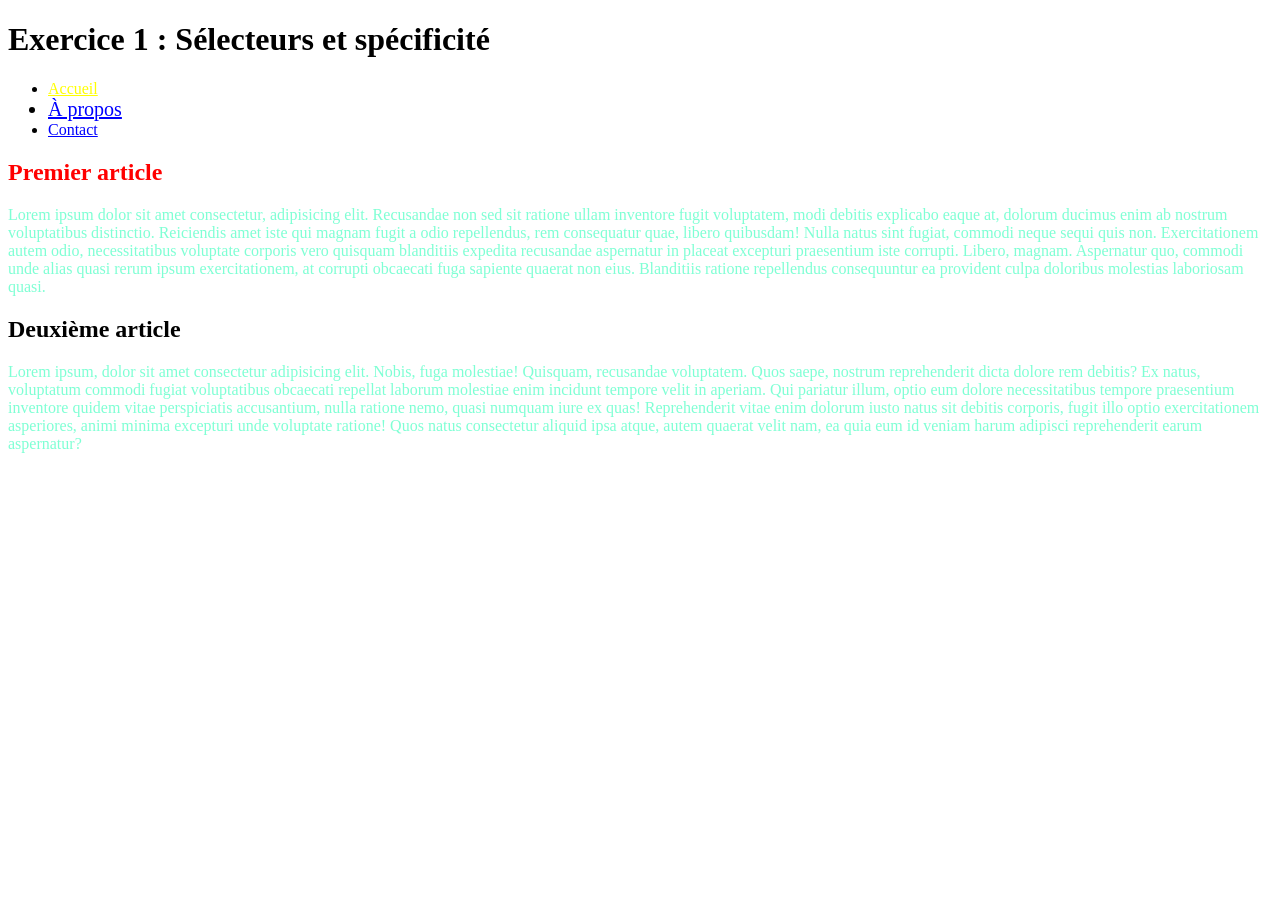
<file: tp4/Exercice1/index.html>
<!DOCTYPE html>
<html lang="en">
<head>
    <meta charset="UTF-8">
    <meta name="viewport" content="width=device-width, initial-scale=1.0">
    <title>tp4</title>
    <link rel="stylesheet" href="style.css">
</head>
<body>
    <h1>Exercice 1 : Sélecteurs et spécificité </h1>
    <nav class="main-nav">
        <ul>
            <li><a href="/" class="active">Accueil</a></li>
            <li><a href="/about">À propos</a></li>
            <li><a href="/contact">Contact</a></li>
        </ul>
    </nav>
    <main>
        <article class="post featured">
            <h2>Premier article</h2>
            <p>Lorem ipsum dolor sit amet consectetur, adipisicing elit. Recusandae non sed sit ratione ullam inventore fugit voluptatem, modi debitis explicabo eaque at, dolorum ducimus enim ab nostrum voluptatibus distinctio. Reiciendis amet iste qui magnam fugit a odio repellendus, rem consequatur quae, libero quibusdam! Nulla natus sint fugiat, commodi neque sequi quis non. Exercitationem autem odio, necessitatibus voluptate corporis vero quisquam blanditiis expedita recusandae aspernatur in placeat excepturi praesentium iste corrupti. Libero, magnam. Aspernatur quo, commodi unde alias quasi rerum ipsum exercitationem, at corrupti obcaecati fuga sapiente quaerat non eius. Blanditiis ratione repellendus consequuntur ea provident culpa doloribus molestias laboriosam quasi.</p>
        </article>
        <article class="post">
            <h2>Deuxième article</h2>
            <p>Lorem ipsum, dolor sit amet consectetur adipisicing elit. Nobis, fuga molestiae! Quisquam, recusandae voluptatem. Quos saepe, nostrum reprehenderit dicta dolore rem debitis? Ex natus, voluptatum commodi fugiat voluptatibus obcaecati repellat laborum molestiae enim incidunt tempore velit in aperiam. Qui pariatur illum, optio eum dolore necessitatibus tempore praesentium inventore quidem vitae perspiciatis accusantium, nulla ratione nemo, quasi numquam iure ex quas! Reprehenderit vitae enim dolorum iusto natus sit debitis corporis, fugit illo optio exercitationem asperiores, animi minima excepturi unde voluptate ratione! Quos natus consectetur aliquid ipsa atque, autem quaerat velit nam, ea quia eum id veniam harum adipisci reprehenderit earum aspernatur?</p>
        </article>
    </main>



</body>
</html>
</file>
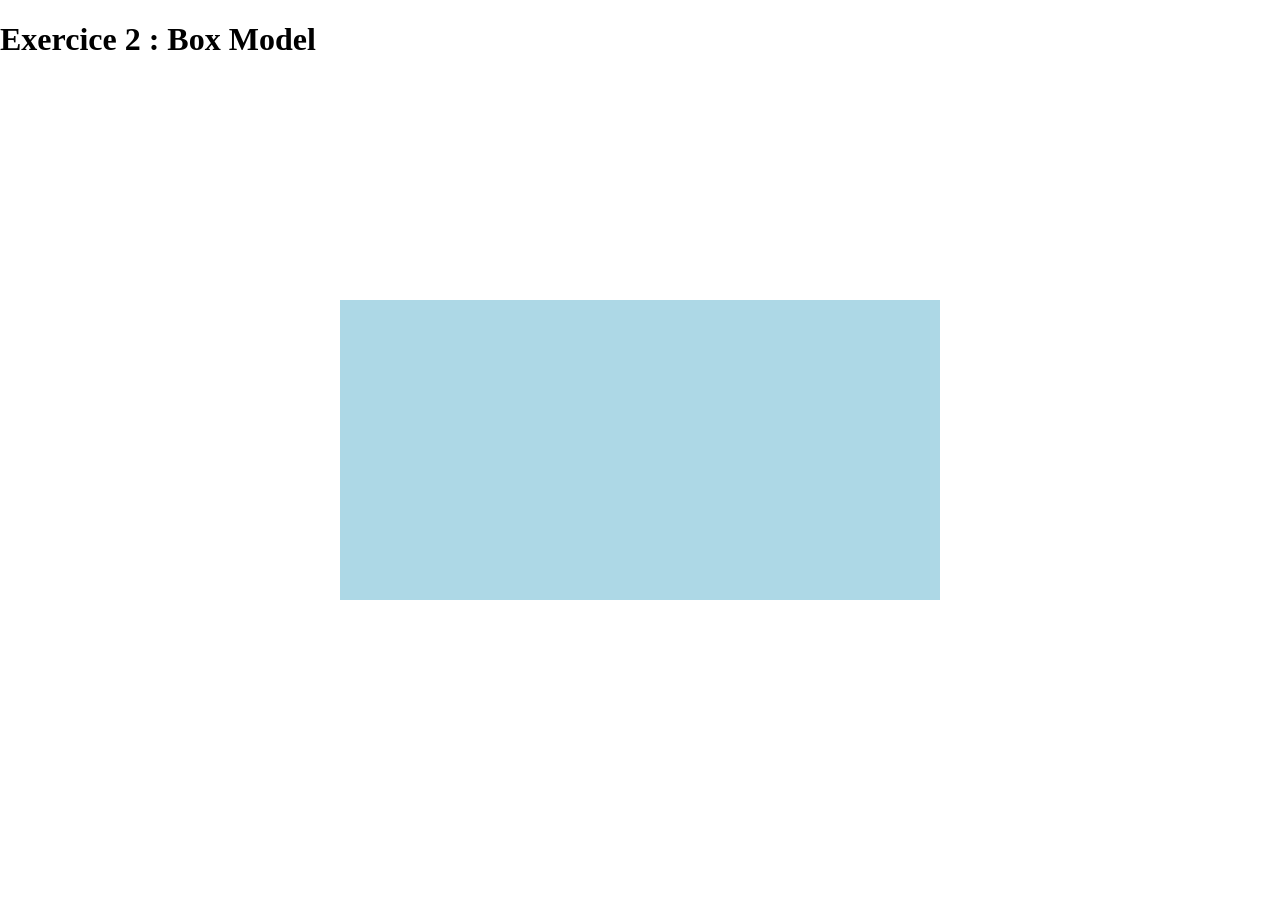
<file: tp4/Exercice2/index.html>
<!DOCTYPE html>
<html lang="en">
<head>
    <meta charset="UTF-8">
    <meta name="viewport" content="width=device-width, initial-scale=1.0">
    <title>tp4</title>
    <link rel="stylesheet" href="style.css">
</head>
<body>
    <h1>Exercice 2 : Box Model</h1>
    <div class="box"></div>



</body>
</html>
</file>
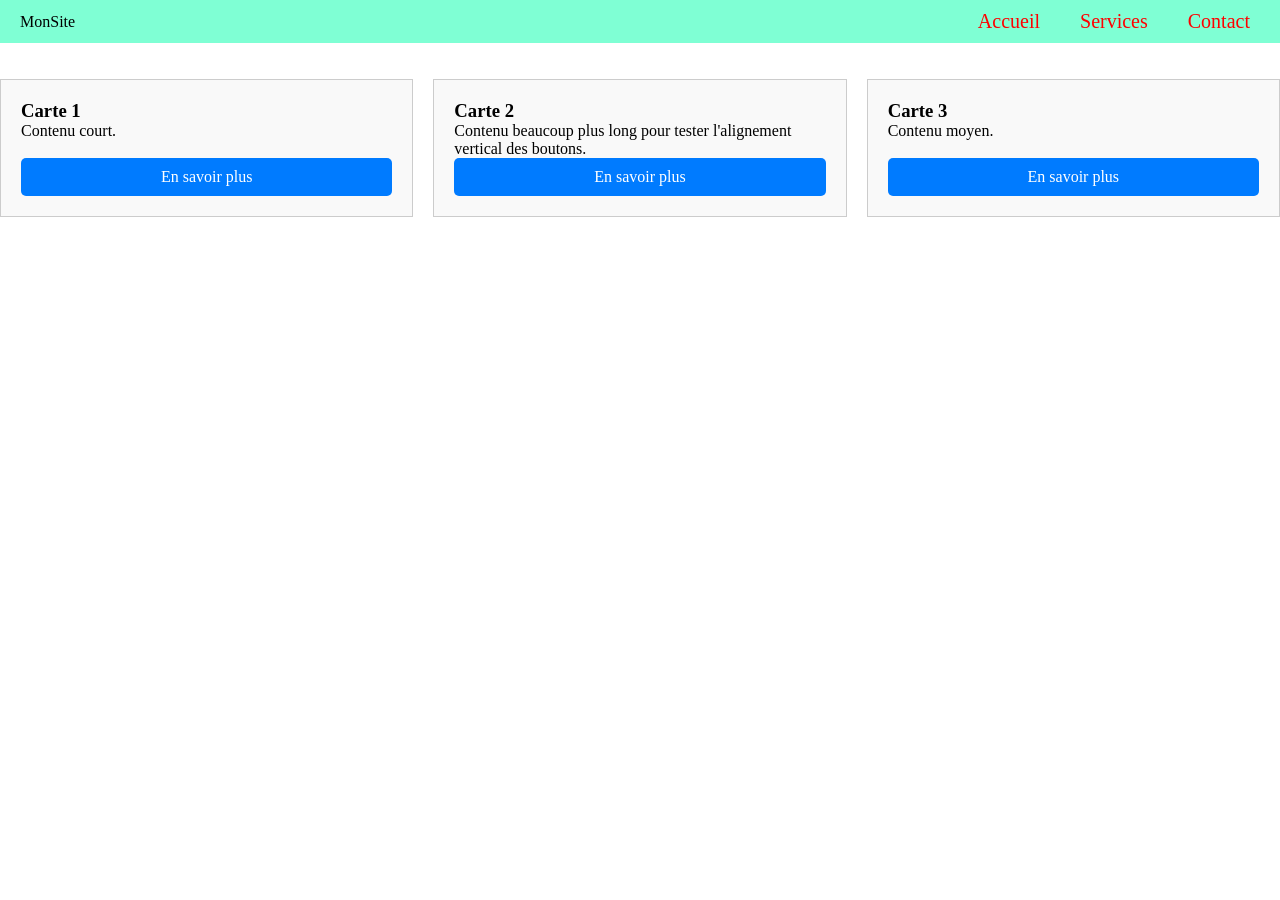
<file: tp4/Exercice3/index.html>
<!DOCTYPE html>
<html lang="en">
<head>
    <meta charset="UTF-8">
    <meta name="viewport" content="width=device-width, initial-scale=1.0">
    <title>Exercie3</title>
    <link rel="stylesheet" href="style.css">
</head>
<body>
    <nav class="navbar">
        <div class="logo">MonSite</div>
        <ul class="nav-links">
            <li><a href="#">Accueil</a></li>
            <li><a href="#">Services</a></li>
            <li><a href="#">Contact</a></li>
        </ul>
    </nav>

    <br><br>
    <div class="cards">
    <div class="card">
        <h3>Carte 1</h3>
        <p>Contenu court.</p>
        <a href="#" class="card-link">En savoir plus</a>
   </div>
   <div class="card">
        <h3>Carte 2</h3>
        <p>Contenu beaucoup plus long pour tester l'alignement vertical des boutons.</p>
        <a href="#" class="card-link">En savoir plus</a>
  </div>
  <div class="card">
        <h3>Carte 3</h3>
        <p>Contenu moyen.</p>
        <a href="#" class="card-link">En savoir plus</a>
  </div>
</div>
</body>
</html>
</file>
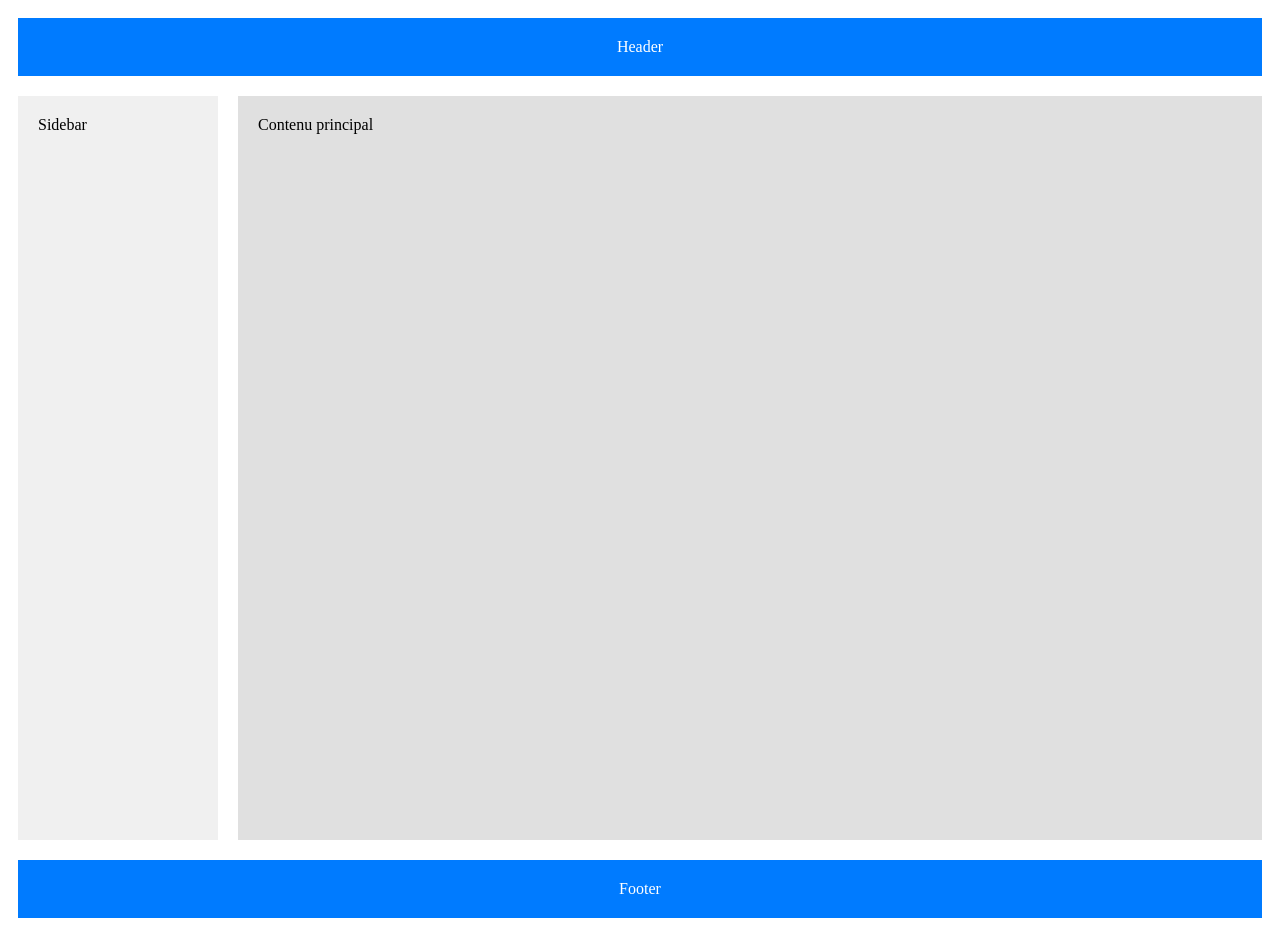
<file: tp4/Exercice4/index.html>
<!doctype html>
<html lang="en">
  <head>
    <meta charset="UTF-8" />
    <meta name="viewport" content="width=device-width, initial-scale=1.0" />
    <title>exercice4</title>
    <link rel="stylesheet" href="style.css" />
  </head>
  <body>
    <div class="page-layout">
      <header class="header">Header</header>
      <nav class="sidebar">Sidebar</nav>
      <main class="main">Contenu principal</main>
      <footer class="footer">Footer</footer>
    </div>
  </body>
</html>
</file>
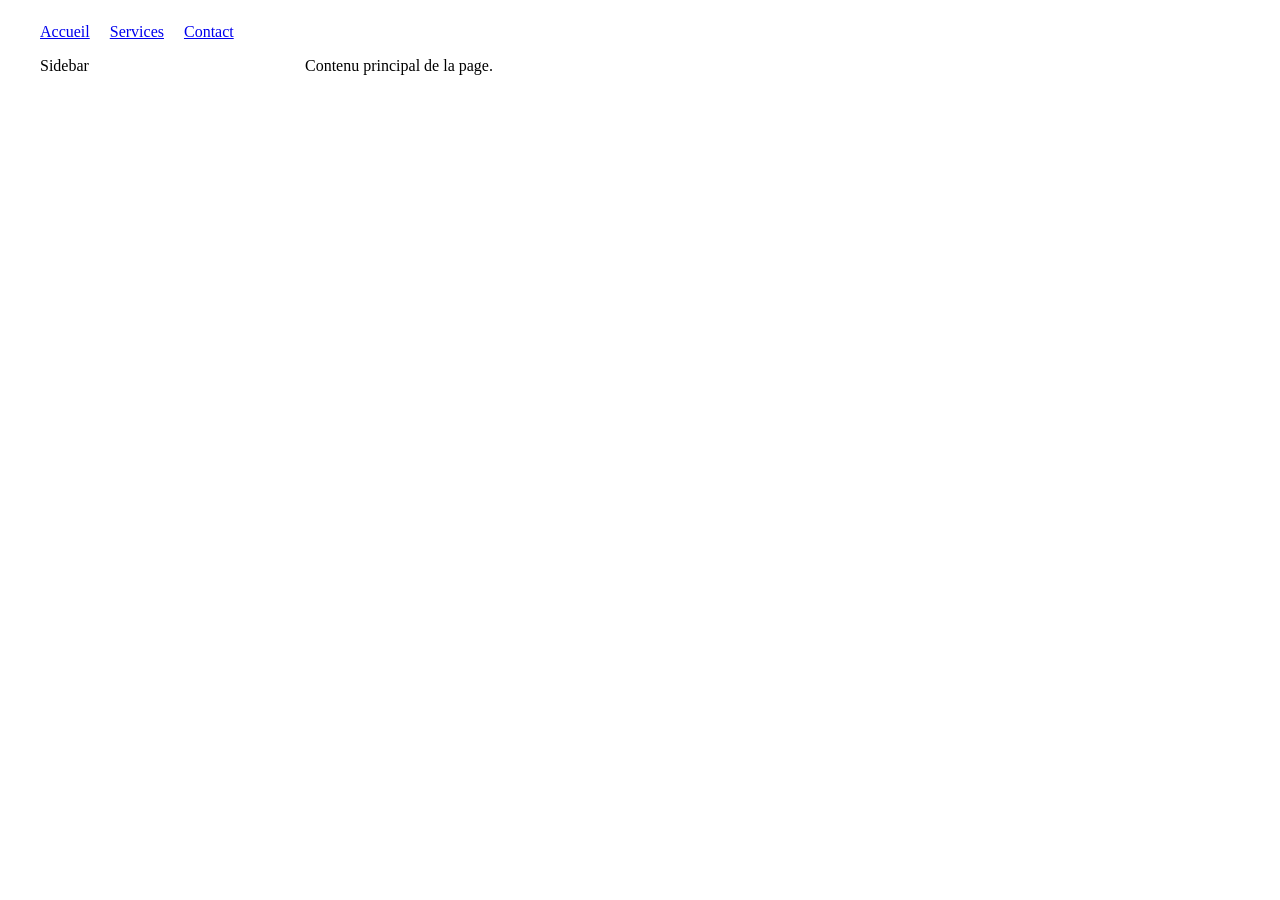
<file: tp4/Exercice5/index.html>
<!doctype html>
<html lang="en">
  <head>
    <meta charset="UTF-8" />
    <meta name="viewport" content="width=device-width, initial-scale=1.0" />
    <title>Exercice5</title>
    <link rel="stylesheet" href="style.css" />
  </head>
  <body>
    <div class="container">
      <nav class="nav-menu">
        <a href="#">Accueil</a>
        <a href="#">Services</a>
        <a href="#">Contact</a>
      </nav>
      <div class="sidebar">
        <p>Sidebar</p>
      </div>
      <div class="content">
        <p>Contenu principal de la page.</p>
      </div>
    </div>
  </body>
</html>
</file>
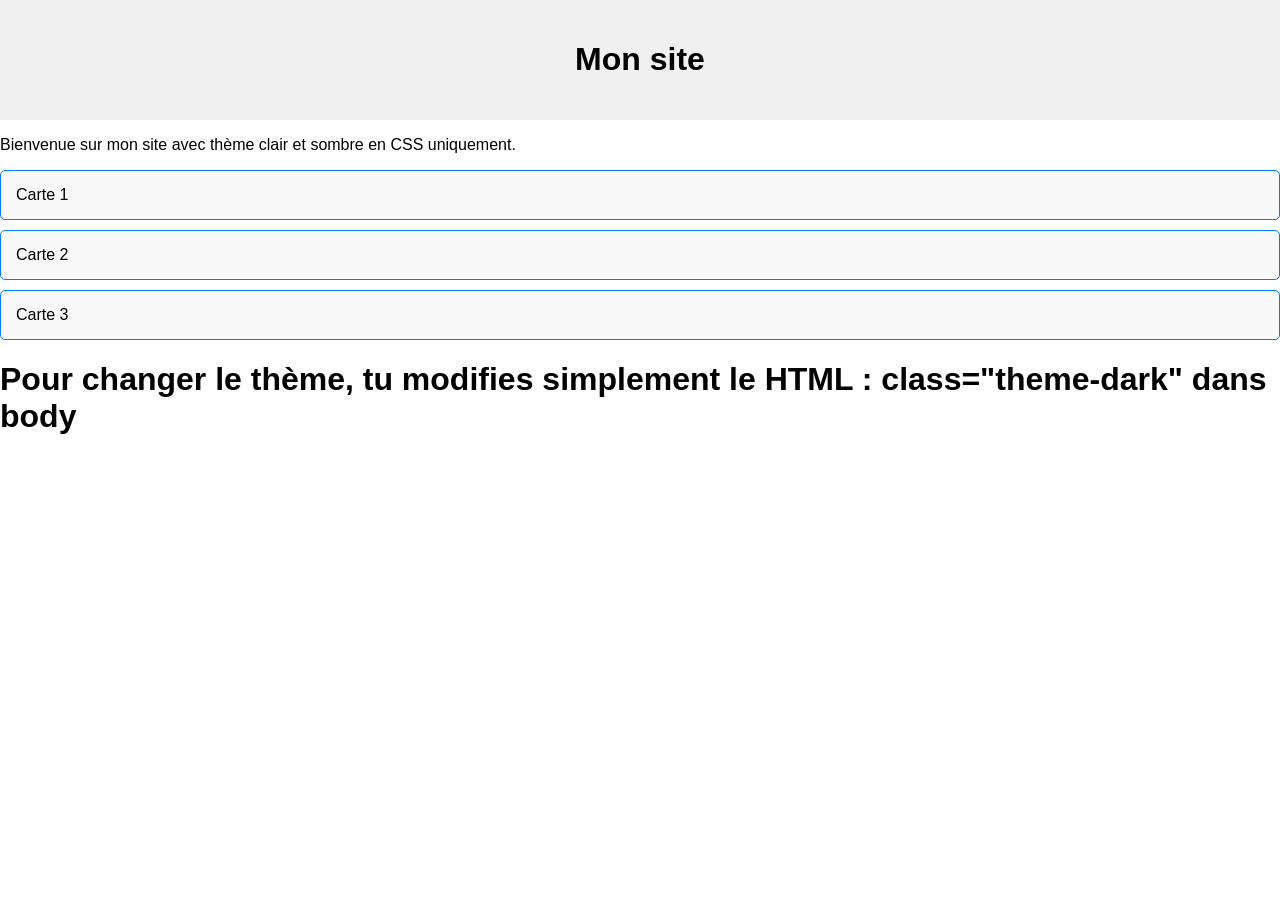
<file: tp4/Exercice6/index.html>
<!DOCTYPE html>
<html lang="en">
<head>
  <meta charset="UTF-8">
  <meta name="viewport" content="width=device-width, initial-scale=1.0">
  <title>Thème clair/sombre CSS</title>
  <link rel="stylesheet" href="style.css">
</head>
<body class="theme-light"> 
  <header>
    <h1>Mon site</h1>
  </header>
  <main>
    <p>Bienvenue sur mon site avec thème clair et sombre en CSS uniquement.</p>
    <div class="card">Carte 1</div>
    <div class="card">Carte 2</div>
    <div class="card">Carte 3</div>
  </main>

  <h1>Pour changer le thème, tu modifies simplement le HTML : class="theme-dark" dans body</h1>
</body>
</html>
</file>
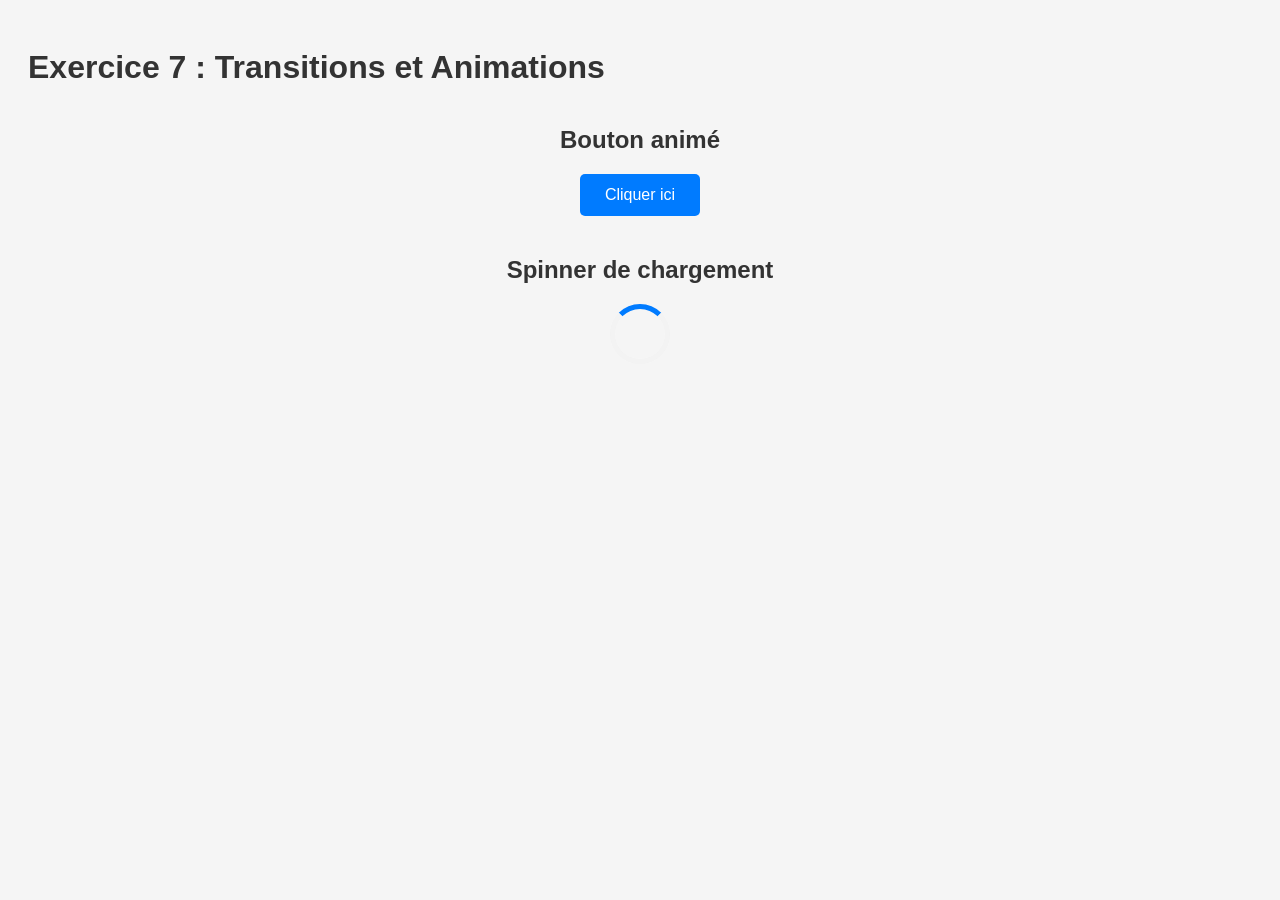
<file: tp4/Exercice7/index.html>
<!doctype html>
<html lang="en">
  <head>
    <meta charset="UTF-8" />
    <meta name="viewport" content="width=device-width, initial-scale=1.0" />
    <title>Exercice 7 - Transitions et Animations</title>
    <link rel="stylesheet" href="style.css" />
  </head>
  <body>
    <header>
      <h1>Exercice 7 : Transitions et Animations</h1>
    </header>

    <section>
      <h2>Bouton animé</h2>
      <button class="btn">Cliquer ici</button>
    </section>

    <section>
      <h2>Spinner de chargement</h2>
      <div class="spinner"></div>
    </section>
  </body>
</html>
</file>
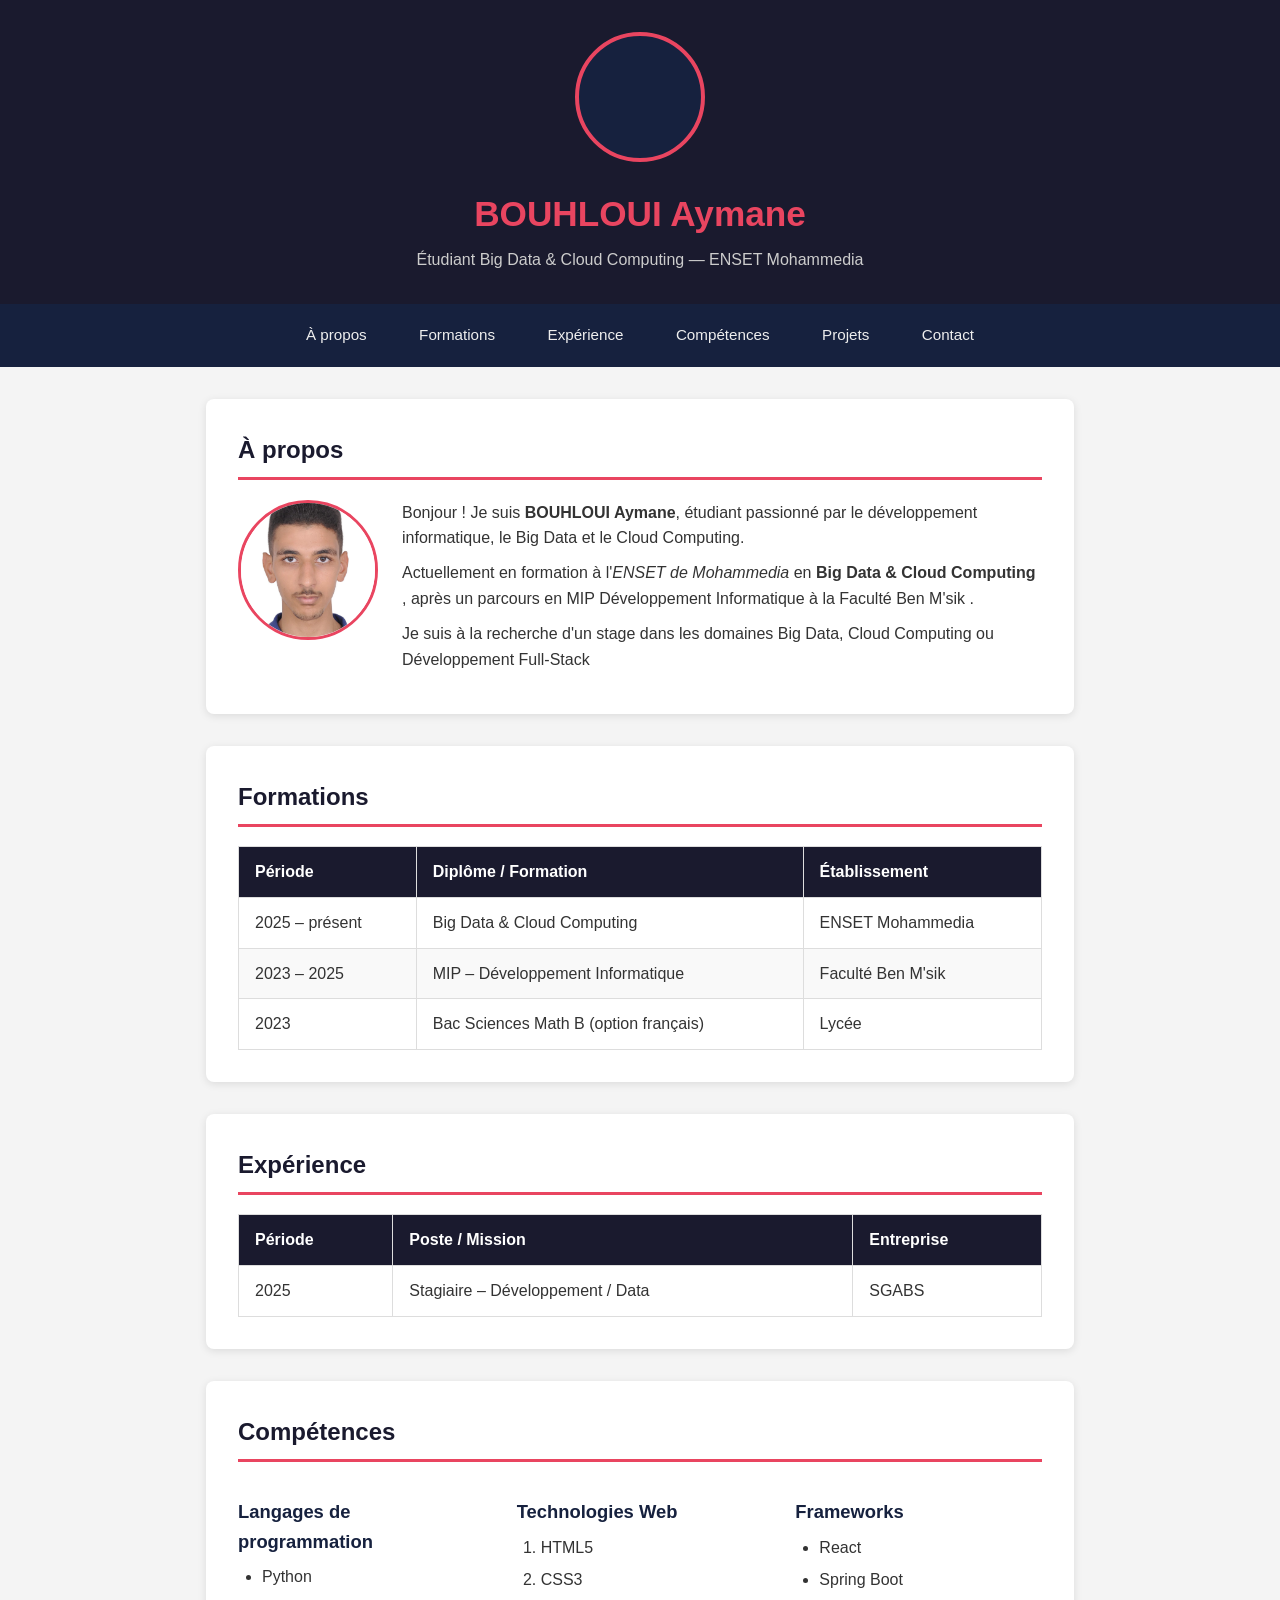
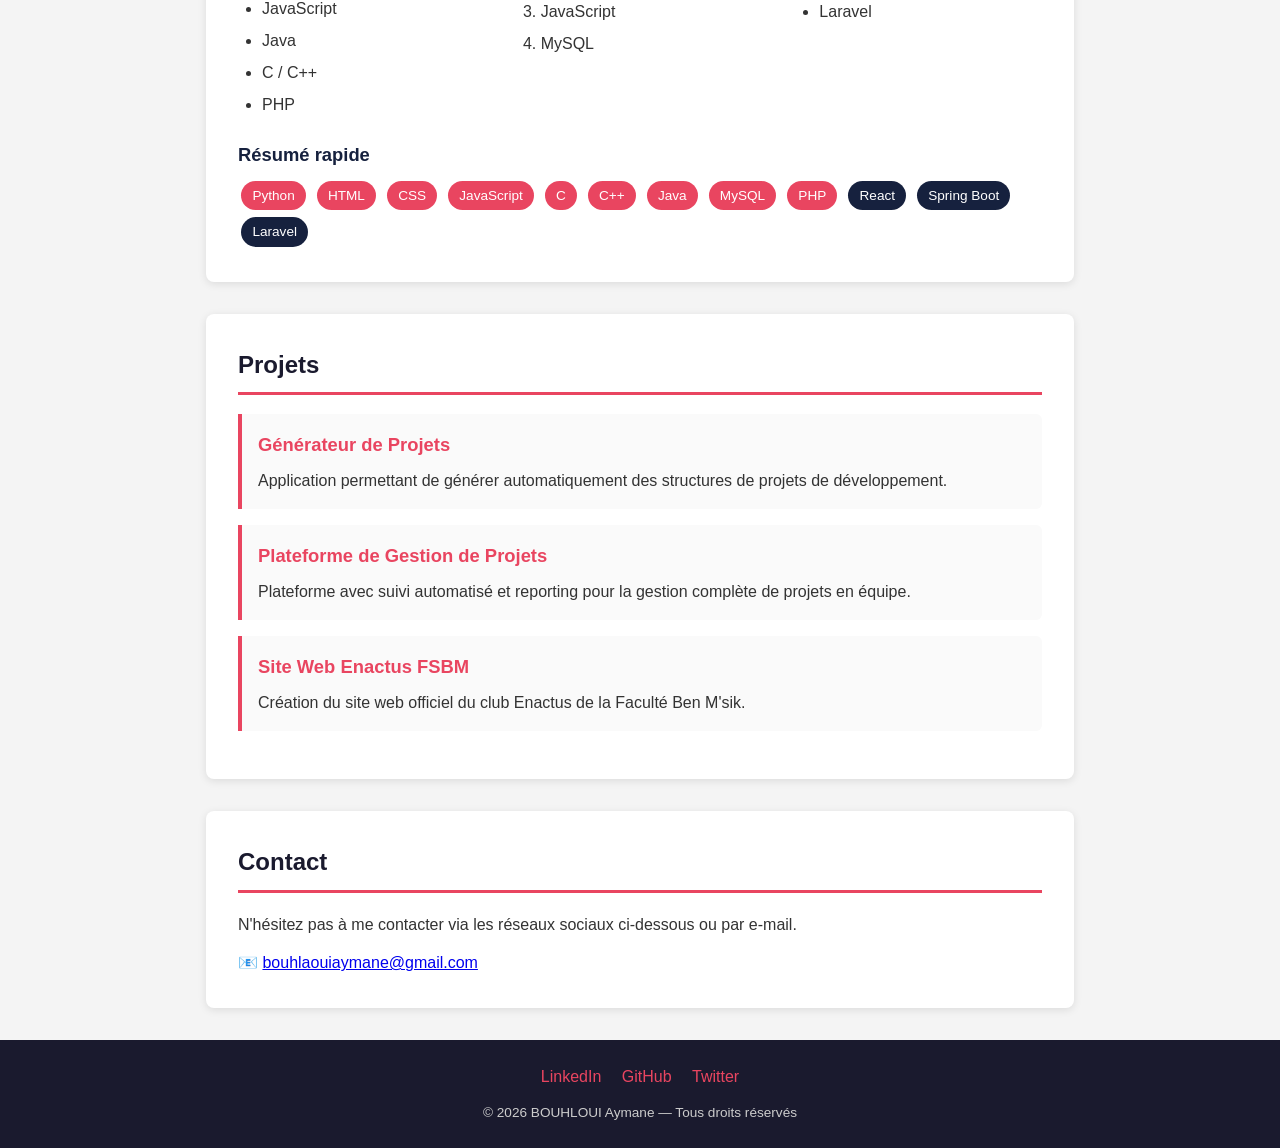
<file: index1.html>
<!DOCTYPE html>
<html lang="fr">
<head>
    <meta charset="UTF-8">
    <meta name="viewport" content="width=device-width, initial-scale=1.0">
    <title>CV - BOUHLOUI Aymane</title>
    <link rel="stylesheet" href="./style.css">
</head>
<body>

    
    <header>
        <div class="photo-profil" aria-hidden="true"></div>
        <h1>BOUHLOUI Aymane</h1>
        <p>Étudiant Big Data &amp; Cloud Computing — ENSET Mohammedia</p>
    </header>

    
    <nav>
        <a href="#a-propos">À propos</a>
        <a href="#formations">Formations</a>
        <a href="#experience">Expérience</a>
        <a href="#competences">Compétences</a>
        <a href="#projets">Projets</a>
        <a href="#contact">Contact</a>
    </nav>

    
    <main>

        
        <section id="a-propos">
            <h2>À propos</h2>
            <div class="a-propos-contenu">
                
                <img
                    src="./photo.jpg"
                    alt="Photo de profil de BOUHLOUI Aymane"
                    style="width:140px; height:140px; border-radius:50%; border:3px solid #e94560; object-fit:cover; background:#eee;"
                >
                <div class="texte">
                    <p>
                        Bonjour ! Je suis <strong>BOUHLOUI Aymane</strong>, étudiant passionné
                        par le développement informatique, le Big Data et le Cloud Computing.
                    </p>
                    <p>
                        Actuellement en formation à l'<em>ENSET de Mohammedia</em> en
                        <strong>Big Data &amp; Cloud Computing</strong> , après un parcours
                        en MIP Développement Informatique à la Faculté Ben M'sik .
                    </p>
                    <p>
                        Je suis à la recherche d'un stage dans les domaines Big Data, Cloud Computing ou Développement Full-Stack
                    </p>
                </div>
            </div>
        </section>

       
        <section id="formations">
            <h2>Formations</h2>
            <table>
                <thead>
                    <tr>
                        <th>Période</th>
                        <th>Diplôme / Formation</th>
                        <th>Établissement</th>
                    </tr>
                </thead>
                <tbody>
                    <tr>
                        <td>2025 – présent</td>
                        <td>Big Data &amp; Cloud Computing</td>
                        <td>ENSET Mohammedia</td>
                    </tr>
                    <tr>
                        <td>2023 – 2025</td>
                        <td>MIP – Développement Informatique</td>
                        <td>Faculté Ben M'sik</td>
                    </tr>
                    <tr>
                        <td>2023</td>
                        <td>Bac Sciences Math B (option français)</td>
                        <td>Lycée</td>
                    </tr>
                </tbody>
            </table>
        </section>

        
        <section id="experience">
            <h2>Expérience</h2>
            <table>
                <thead>
                    <tr>
                        <th>Période</th>
                        <th>Poste / Mission</th>
                        <th>Entreprise</th>
                    </tr>
                </thead>
                <tbody>
                    <tr>
                        <td>2025</td>
                        <td>Stagiaire – Développement / Data</td>
                        <td>SGABS</td>
                    </tr>
                </tbody>
            </table>
        </section>

        
        <section id="competences">
            <h2>Compétences</h2>

            <div class="competences-grid">
                <div>
                    <h3>Langages de programmation</h3>
                    
                    <ul>
                        <li>Python</li>
                        <li>JavaScript</li>
                        <li>Java</li>
                        <li>C / C++</li>
                        <li>PHP</li>
                    </ul>
                </div>

                <div>
                    <h3>Technologies Web</h3>
                    
                    <ol>
                        <li>HTML5</li>
                        <li>CSS3</li>
                        <li>JavaScript</li>
                        <li>MySQL</li>
                    </ol>
                </div>

                <div>
                    <h3>Frameworks</h3>
                    <ul>
                        <li>React</li>
                        <li>Spring Boot</li>
                        <li>Laravel</li>
                    </ul>
                </div>
            </div>

            
            <h3>Résumé rapide</h3>
            <div style="margin-top:0.5rem;">
                <span class="badge">Python</span>
                <span class="badge">HTML</span>
                <span class="badge">CSS</span>
                <span class="badge">JavaScript</span>
                <span class="badge">C</span>
                <span class="badge">C++</span>
                <span class="badge">Java</span>
                <span class="badge">MySQL</span>
                <span class="badge">PHP</span>
                <span class="badge framework">React</span>
                <span class="badge framework">Spring Boot</span>
                <span class="badge framework">Laravel</span>
            </div>
        </section>

        
        <section id="projets">
            <h2>Projets</h2>

            <div class="projet-carte">
                <h3>Générateur de Projets</h3>
                <p>Application permettant de générer automatiquement des structures de projets de développement.</p>
            </div>

            <div class="projet-carte">
                <h3>Plateforme de Gestion de Projets</h3>
                <p>Plateforme avec suivi automatisé et reporting pour la gestion complète de projets en équipe.</p>
            </div>
 
            <div class="projet-carte">
                <h3>Site Web Enactus FSBM</h3>
                <p>Création du site web officiel du club Enactus de la Faculté Ben M'sik.</p>
            </div>
        </section>

        
        <section id="contact">
            <h2>Contact</h2>
            <p>N'hésitez pas à me contacter via les réseaux sociaux ci-dessous ou par e-mail.</p>
            <p style="margin-top:0.8rem;">
                📧 <a href="mailto:bouhlaouiaymane@gmail.com">bouhlaouiaymane@gmail.com</a>
            </p>
        </section>

    </main>

   
    <footer>
        <a href="https://www.linkedin.com/in/aymane-bouhlaoui-61b571345/" target="_blank" rel="noopener">LinkedIn</a>
        <a href="https://github.com/BOUHLAOUI" target="_blank" rel="noopener">GitHub</a>
        <a href="https://twitter.com/" target="_blank" rel="noopener">Twitter</a>
        <p>&copy; 2026 BOUHLOUI Aymane — Tous droits réservés</p>
    </footer>

</body>
</html>
</file>
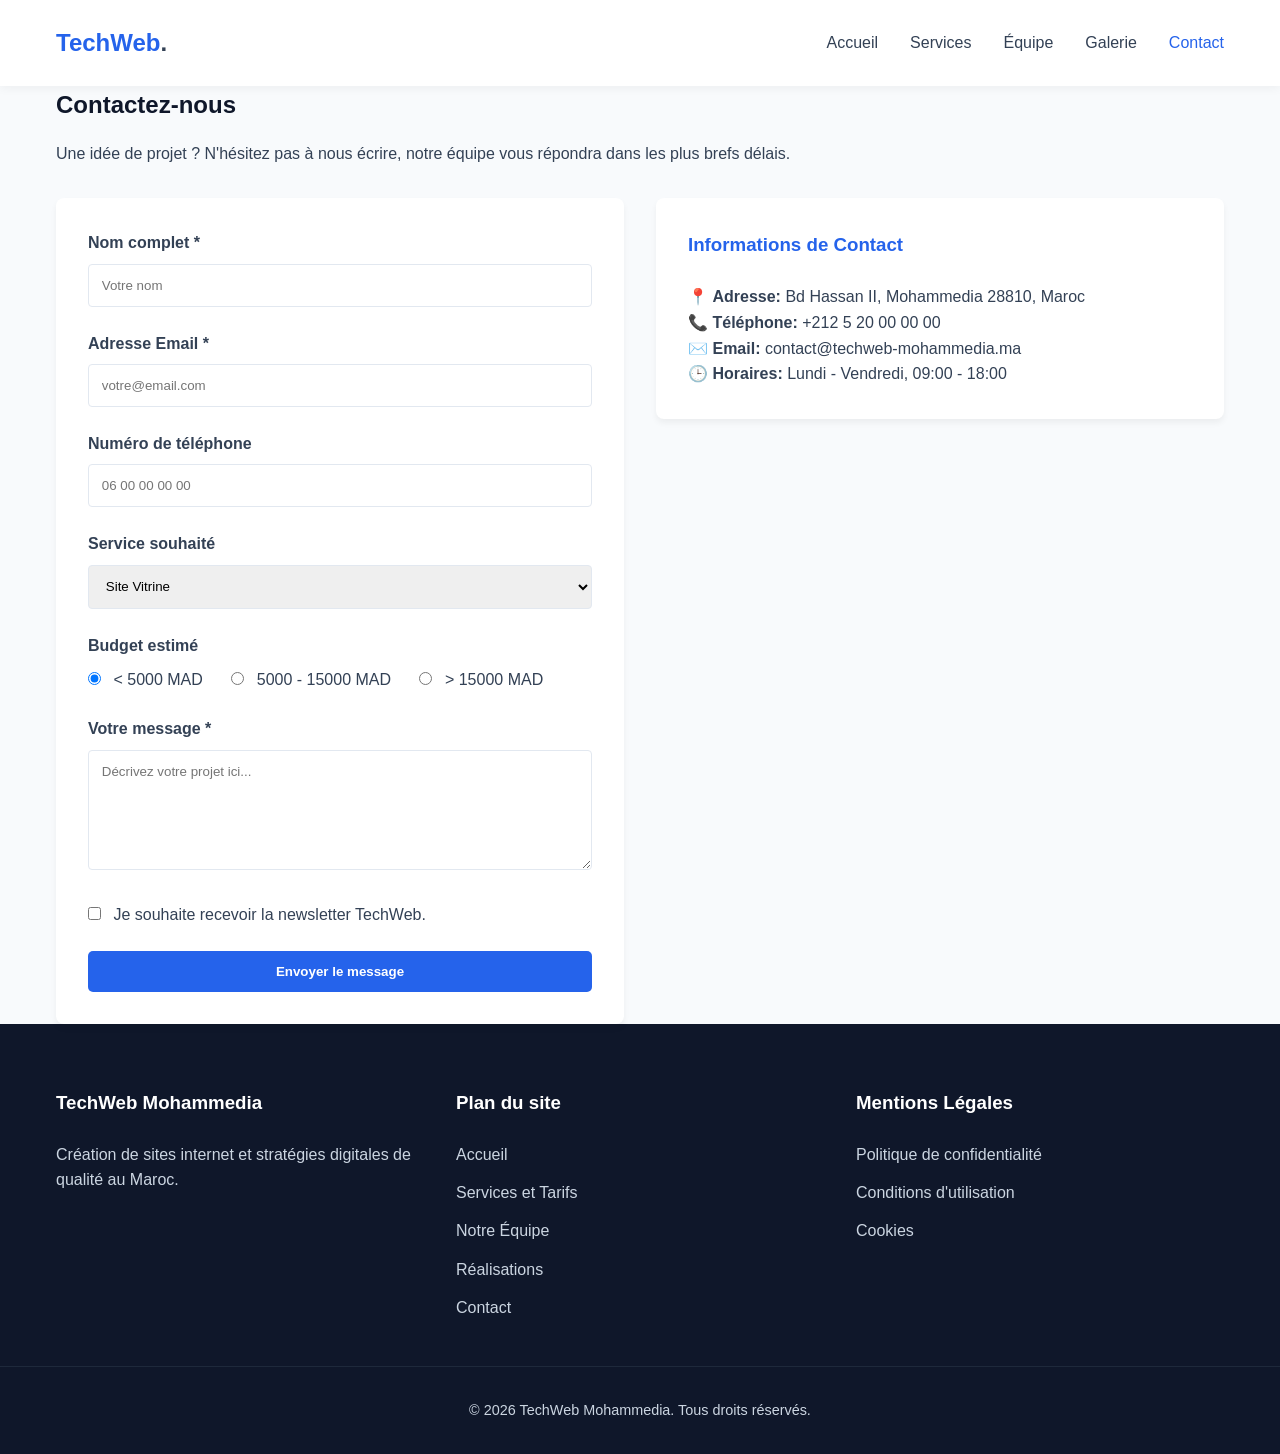
<file: pages/contact.html>
<!DOCTYPE html>
<html lang="fr">
<head>
    <meta charset="UTF-8">
    <meta name="viewport" content="width=device-width, initial-scale=1.0">
    <meta name="description" content="Contactez TechWeb Mohammedia pour votre prochain projet web.">
    
    <meta property="og:title" content="TechWeb | Contactez-nous">
    <meta property="og:description" content="Demandez un devis ou prenez contact avec notre équipe à Mohammedia.">
    <meta property="og:image" content="https://picsum.photos/1200/630?random=92">
    <meta property="og:url" content="https://techweb-mohammedia.ma/pages/contact.html">
    <meta property="og:type" content="website">

    <title>TechWeb | Contact - Agence Web Mohammedia</title>
    <link rel="stylesheet" href="../css/style.css">
</head>
<body>
    <header>
        <div class="nav-container">
            <div class="logo">TechWeb<span style="color:var(--text-main)">.</span></div>
            <nav>
                <ul>
                    <li><a href="../index.html">Accueil</a></li>
                    <li><a href="services.html">Services</a></li>
                    <li><a href="about.html">Équipe</a></li>
                    <li><a href="gallery.html">Galerie</a></li>
                    <li><a href="contact.html" class="active">Contact</a></li>
                </ul>
            </nav>
        </div>
    </header>

    <main>
        <!-- Page Title -->
        <section class="container" style="padding-bottom: 2rem;">
            <h1>Contactez-nous</h1>
            <p>Une idée de projet ? N'hésitez pas à nous écrire, notre équipe vous répondra dans les plus brefs délais.</p>
        </section>

        <!-- Contact Content Grid -->
        <section class="container" style="padding-top: 0;">
            <div class="grid-3" style="grid-template-columns: 1fr 1fr;">
                
                <!-- Contact Form -->
                <div class="card" style="text-align: left;">
                    <form action="#" method="POST">
                        <div class="form-group">
                            <label for="name">Nom complet *</label>
                            <input type="text" id="name" name="name" class="form-control" required placeholder="Votre nom">
                        </div>
                        
                        <div class="form-group">
                            <label for="email">Adresse Email *</label>
                            <input type="email" id="email" name="email" class="form-control" required placeholder="votre@email.com">
                        </div>

                        <div class="form-group">
                            <label for="phone">Numéro de téléphone</label>
                            <input type="tel" id="phone" name="phone" class="form-control" placeholder="06 00 00 00 00">
                        </div>

                        <div class="form-group">
                            <label for="service">Service souhaité</label>
                            <select id="service" name="service" class="form-control">
                                <option value="vitrine">Site Vitrine</option>
                                <option value="ecommerce">Site E-commerce</option>
                                <option value="seo">Référencement SEO</option>
                                <option value="other">Autre / Conseil</option>
                            </select>
                        </div>

                        <div class="form-group">
                            <label>Budget estimé</label>
                            <div class="radio-group">
                                <label><input type="radio" name="budget" value="low" checked> &lt; 5000 MAD</label>
                                <label><input type="radio" name="budget" value="medium"> 5000 - 15000 MAD</label>
                                <label><input type="radio" name="budget" value="high"> &gt; 15000 MAD</label>
                            </div>
                        </div>

                        <div class="form-group">
                            <label for="message">Votre message *</label>
                            <textarea id="message" name="message" class="form-control" required placeholder="Décrivez votre projet ici..."></textarea>
                        </div>

                        <div class="form-group checkbox-group">
                            <label><input type="checkbox" name="newsletter" value="yes"> Je souhaite recevoir la newsletter TechWeb.</label>
                        </div>

                        <button type="submit" class="btn" style="width: 100%;">Envoyer le message</button>
                    </form>
                </div>

                <!-- Info & Map -->
                <div>
                    <!-- Contact Info -->
                    <div class="card" style="text-align: left; margin-bottom: 2rem;">
                        <h3 style="margin-bottom: 1.5rem;">Informations de Contact</h3>
                        <p>📍 <strong>Adresse:</strong> Bd Hassan II, Mohammedia 28810, Maroc</p>
                        <p>📞 <strong>Téléphone:</strong> +212 5 20 00 00 00</p>
                        <p>✉️ <strong>Email:</strong> contact@techweb-mohammedia.ma</p>
                        <p>🕒 <strong>Horaires:</strong> Lundi - Vendredi, 09:00 - 18:00</p>
                    </div>

                    <!-- Responsive Google Map iframe -->
                    <div class="map-responsive">
                        <iframe 
                            src="https://www.google.com/maps/embed?pb=!1m18!1m12!1m3!1d106201.21731631484!2d-7.447069151042797!3d33.70710636306566!2m3!1f0!2f0!3f0!3m2!1i1024!2i768!4f13.1!3m3!1m2!1s0xda7b6bfa1a4e157%3A0xc0fb130a08e0108!2sMohammedia%2C%20Morocco!5e0!3m2!1sen!2sfr!4v1700000000000!5m2!1sen!2sfr" 
                            allowfullscreen="" 
                            loading="lazy" 
                            referrerpolicy="no-referrer-when-downgrade">
                        </iframe>
                    </div>
                </div>

            </div>
        </section>
    </main>

    <!-- Global Footer -->
    <footer>
        <div class="container footer-grid">
            <div class="footer-col">
                <h3>TechWeb Mohammedia</h3>
                <p>Création de sites internet et stratégies digitales de qualité au Maroc.</p>
            </div>
            <div class="footer-col">
                <h3>Plan du site</h3>
                <ul>
                    <li><a href="../index.html">Accueil</a></li>
                    <li><a href="services.html">Services et Tarifs</a></li>
                    <li><a href="about.html">Notre Équipe</a></li>
                    <li><a href="gallery.html">Réalisations</a></li>
                    <li><a href="contact.html">Contact</a></li>
                </ul>
            </div>
            <div class="footer-col">
                <h3>Mentions Légales</h3>
                <ul>
                    <li><a href="#">Politique de confidentialité</a></li>
                    <li><a href="#">Conditions d'utilisation</a></li>
                    <li><a href="#">Cookies</a></li>
                </ul>
            </div>
        </div>
        <div class="footer-bottom">
            <p>&copy; 2026 TechWeb Mohammedia. Tous droits réservés.</p>
        </div>
    </footer>
</body>
</html>
</file>
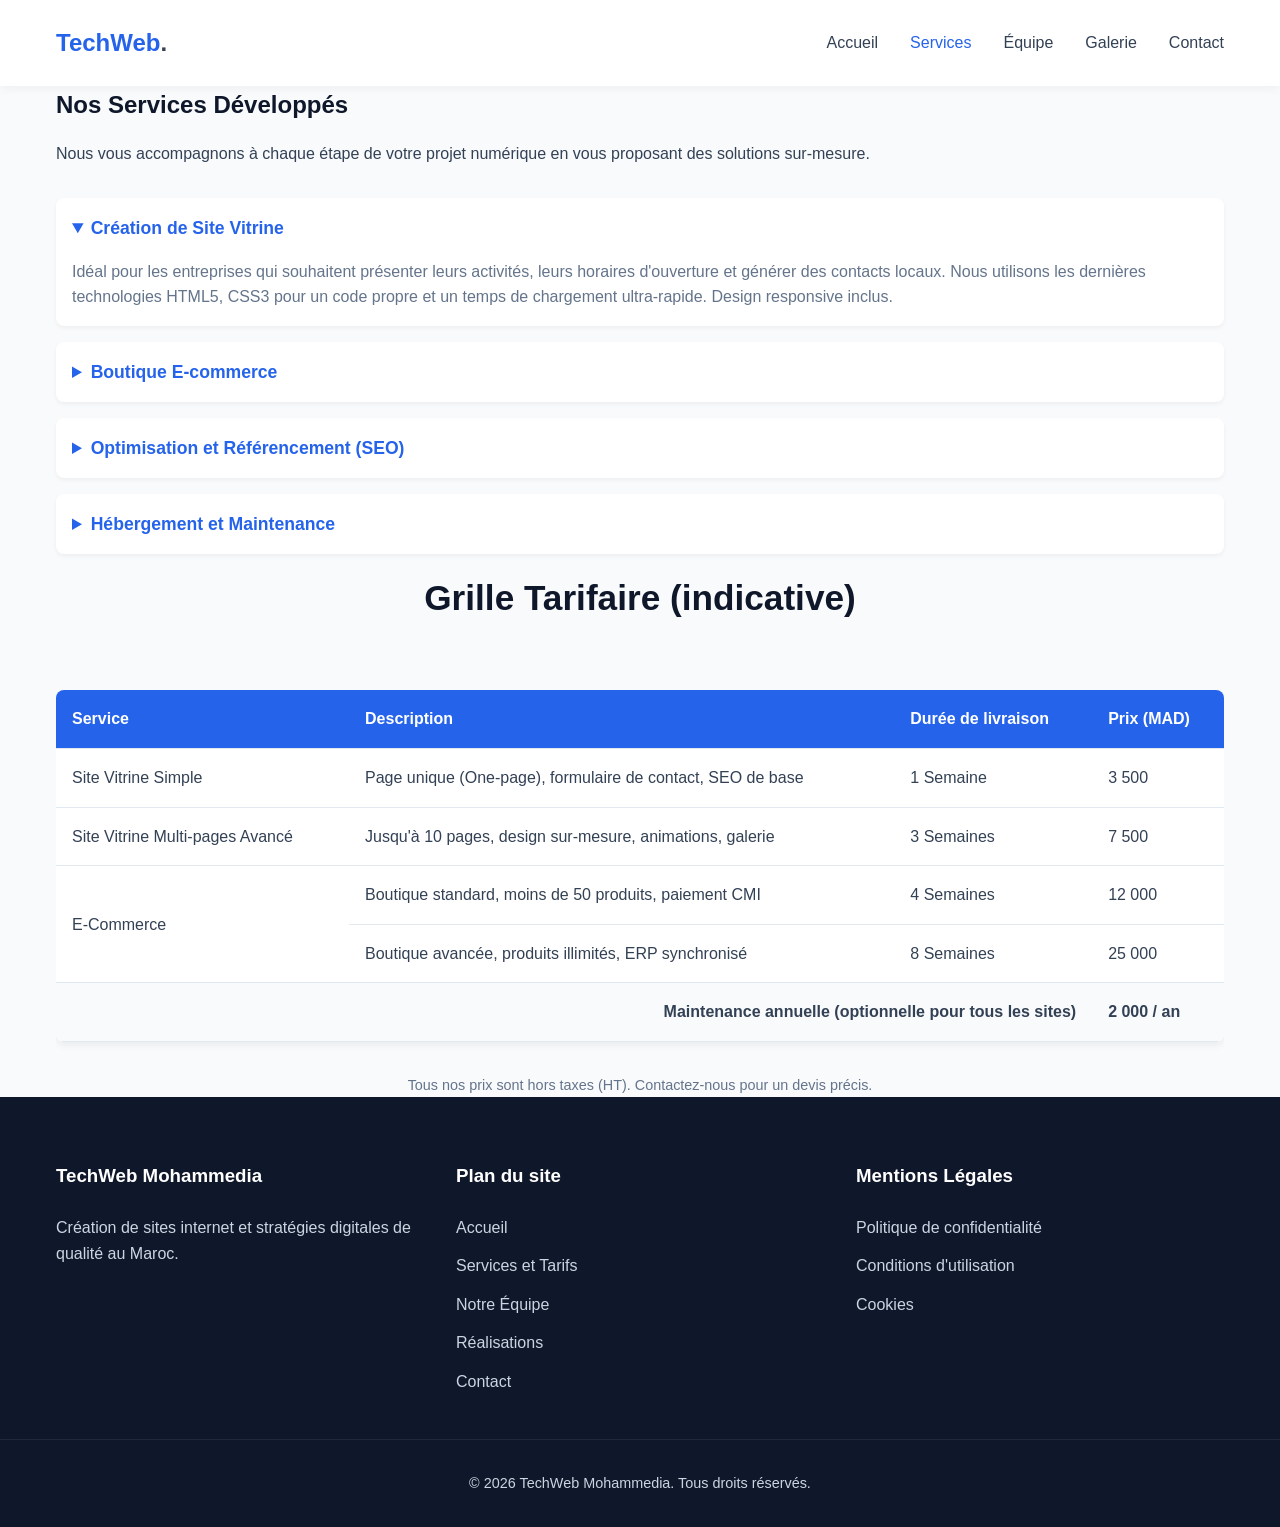
<file: pages/services.html>
<!DOCTYPE html>
<html lang="fr">
<head>
    <meta charset="UTF-8">
    <meta name="viewport" content="width=device-width, initial-scale=1.0">
    <meta name="description" content="Nos services de création web et nos tarifs à Mohammedia.">
    
    <meta property="og:title" content="TechWeb | Services & Tarifs">
    <meta property="og:description" content="Découvrez les services de création de site internet vitrine et e-commerce, ainsi que notre grille tarifaire.">
    <meta property="og:image" content="https://picsum.photos/1200/630?random=90">
    <meta property="og:url" content="https://techweb-mohammedia.ma/pages/services.html">
    <meta property="og:type" content="website">

    <title>TechWeb | Services et Tarifs</title>
    <link rel="stylesheet" href="../css/style.css">
</head>
<body>
    <header>
        <div class="nav-container">
            <div class="logo">TechWeb<span style="color:var(--text-main)">.</span></div>
            <nav>
                <ul>
                    <li><a href="../index.html">Accueil</a></li>
                    <li><a href="services.html" class="active">Services</a></li>
                    <li><a href="about.html">Équipe</a></li>
                    <li><a href="gallery.html">Galerie</a></li>
                    <li><a href="contact.html">Contact</a></li>
                </ul>
            </nav>
        </div>
    </header>

    <main>
        <!-- Page Title -->
        <section class="container" style="padding-bottom: 2rem;">
            <h1>Nos Services Développés</h1>
            <p>Nous vous accompagnons à chaque étape de votre projet numérique en vous proposant des solutions sur-mesure.</p>
        </section>

        <!-- Services Details/Summary Section -->
        <section class="container" style="padding-top: 0;">
            <details open>
                <summary>Création de Site Vitrine</summary>
                <p>Idéal pour les entreprises qui souhaitent présenter leurs activités, leurs horaires d'ouverture et générer des contacts locaux. Nous utilisons les dernières technologies HTML5, CSS3 pour un code propre et un temps de chargement ultra-rapide. Design responsive inclus.</p>
            </details>
            <details>
                <summary>Boutique E-commerce</summary>
                <p>Vendez vos produits en ligne 24h/24 ! Gestion des stocks, paniers, systèmes de paiement sécurisé (Maroc Telecommerce, CMI, PayPal). Interface d'administration simplifiée pour vos gestionnaires.</p>
            </details>
            <details>
                <summary>Optimisation et Référencement (SEO)</summary>
                <p>Améliorez votre visibilité sur les moteurs de recherche. Nous auditons votre site existant et optimisons vos contenus, vos balises et votre structure pour vous garantir une excellente position sur le marché marocain.</p>
            </details>
            <details>
                <summary>Hébergement et Maintenance</summary>
                <p>Profitez de nos serveurs sécurisés et de notre équipe technique pour les mises à jour régulières, les sauvegardes hebdomadaires et l'assistance en cas de panne.</p>
            </details>
        </section>

        <!-- Pricing Table Section with Colspan/Rowspan -->
        <section class="container">
            <h2>Grille Tarifaire (indicative)</h2>
            <div style="overflow-x: auto;">
                <table>
                    <thead>
                        <tr>
                            <th>Service</th>
                            <th>Description</th>
                            <th>Durée de livraison</th>
                            <th>Prix (MAD)</th>
                        </tr>
                    </thead>
                    <tbody>
                        <tr>
                            <td>Site Vitrine Simple</td>
                            <td>Page unique (One-page), formulaire de contact, SEO de base</td>
                            <td>1 Semaine</td>
                            <td>3 500</td>
                        </tr>
                        <tr>
                            <td>Site Vitrine Multi-pages Avancé</td>
                            <td>Jusqu'à 10 pages, design sur-mesure, animations, galerie</td>
                            <td>3 Semaines</td>
                            <td>7 500</td>
                        </tr>
                        <tr>
                            <td rowspan="2">E-Commerce</td>
                            <td>Boutique standard, moins de 50 produits, paiement CMI</td>
                            <td>4 Semaines</td>
                            <td>12 000</td>
                        </tr>
                        <tr>
                            <!-- E-commerce rowspan second row -->
                            <td>Boutique avancée, produits illimités, ERP synchronisé</td>
                            <td>8 Semaines</td>
                            <td>25 000</td>
                        </tr>
                        <tr>
                            <td colspan="3" style="text-align: right; font-weight: bold; background-color: var(--bg-color);">Maintenance annuelle (optionnelle pour tous les sites)</td>
                            <td style="font-weight: bold; background-color: var(--bg-color);">2 000 / an</td>
                        </tr>
                    </tbody>
                </table>
            </div>
            <p style="text-align: center; font-size: 0.9rem; color: var(--text-light);">Tous nos prix sont hors taxes (HT). Contactez-nous pour un devis précis.</p>
        </section>
    </main>

    <!-- Global Footer -->
    <footer>
        <div class="container footer-grid">
            <div class="footer-col">
                <h3>TechWeb Mohammedia</h3>
                <p>Création de sites internet et stratégies digitales de qualité au Maroc.</p>
            </div>
            <div class="footer-col">
                <h3>Plan du site</h3>
                <ul>
                    <li><a href="../index.html">Accueil</a></li>
                    <li><a href="services.html">Services et Tarifs</a></li>
                    <li><a href="about.html">Notre Équipe</a></li>
                    <li><a href="gallery.html">Réalisations</a></li>
                    <li><a href="contact.html">Contact</a></li>
                </ul>
            </div>
            <div class="footer-col">
                <h3>Mentions Légales</h3>
                <ul>
                    <li><a href="#">Politique de confidentialité</a></li>
                    <li><a href="#">Conditions d'utilisation</a></li>
                    <li><a href="#">Cookies</a></li>
                </ul>
            </div>
        </div>
        <div class="footer-bottom">
            <p>&copy; 2026 TechWeb Mohammedia. Tous droits réservés.</p>
        </div>
    </footer>
</body>
</html>
</file>
<file: tp4/Exercice1/style.css>
/* 1) Sélectionner tous les liens dans la navigation */
.main-nav a {
    color: blue;
}

/* 2) Sélectionner uniquement le lien actif */
.main-nav a.active {
    color:yellow;
}

/* 3) Sélectionner l'article avec la classe featured */
.post.featured {
   color: red;
}

/* 4) Sélectionner le premier paragraphe de chaque article */
article p:first-of-type {
    color: aquamarine;
}

/* 5) Sélectionner les éléments <li> pairs */
li:nth-child(even) {
    font-size: 20px;
}

/* 1) Classement par spécificité croissante 

    1) p                (0,0,1)
    2) .text            (0,1,0)
    3) p.text           (0,1,1)
    4) #main            (1,0,0)
    5) #main .text p    (1,1,1)
*/

/* Ordre final */
    p < .text < p.text < #main < #main .text p

/* 2) Si deux règles ont la même spécificité 
    -La dernière règle écrite gagne 
*/

/* 3) Pourquoi éviter !important ? 

    1) casse la logique de spécificité
    2) difficile à maintenir
    3) rend le debug compliqué
*/
</file>
<file: tp4/Exercice2/style.css>
/*
Exercice 2 : Box Model

2.1 Comprendre le Box Model
1. largeur total visible est 350px
2. largeur total visible est 300px
3. Reset universel
*/

*,*::before,*::after {
        box-sizing: border-box;
}

/* 2.2 Centrer un élément: */

html, body {
    height: 100%;   
    margin: 0;
}

div {
    width: 600px;
    height: 300px;
    position: absolute;
    top: 50%;
    left: 50%;
    transform: translate(-50%, -50%); 
    background: lightblue;
}
</file>
<file: tp4/Exercice3/style.css>
*{
    box-sizing: border-box;
    margin: 0;
    padding: 0;
}
a{
    text-decoration: none;
}
li{
    list-style-type: none;
}
.navbar {
    display: flex;
    justify-content: space-between; 
    align-items: center;            
    background-color: aquamarine;
    padding: 10px 20px;           
}
.nav-links {
    display: flex; 
    gap: 20px;           
    padding: 0;         
    margin: 0;          
}
li a {
    color: red;
    font-size: 20px;
    font-family: serif;
    padding: 5px 10px; 
}



.cards {
    display: flex;
    gap: 20px;             
    flex-wrap: wrap;        
}


.card {
    background-color: #f9f9f9;
    border: 1px solid #ccc;
    padding: 20px;
    flex: 1;                 
    display: flex;
    flex-direction: column;  
}


.card-link {
    margin-top: auto;       
    text-decoration: none;
    color: white;
    background-color: #007bff;
    padding: 10px;
    text-align: center;
    border-radius: 5px;
}
</file>
<file: tp4/Exercice4/style.css>
.page-layout {
    display: grid;
    grid-template-areas: 
        "header header"
        "sidebar main"
        "footer footer";
    grid-template-columns: 200px 1fr;  
    grid-template-rows: auto 1fr auto; 
    gap: 20px;
    height: 100vh; 
    padding: 10px;
}

.header {
    grid-area: header;
    background-color: #007bff;
    color: white;
    padding: 20px;
    text-align: center;
}

.sidebar {
    grid-area: sidebar;
    background-color: #f0f0f0;
    padding: 20px;
}

.main {
    grid-area: main;
    background-color: #e0e0e0;
    padding: 20px;
}

.footer {
    grid-area: footer;
    background-color: #007bff;
    color: white;
    padding: 20px;
    text-align: center;
}

/* Responsive : sidebar en haut sur petit écran */
@media (max-width: 768px) {
    .page-layout {
        grid-template-areas:
            "header"
            "sidebar"
            "main"
            "footer";
        grid-template-columns: 1fr;
        grid-template-rows: auto;
    }
}
</file>
<file: tp4/Exercice5/style.css>
.container {
    width: 100%;
    padding: 15px;
}

.nav-menu {
    display: flex;
    flex-direction: column;
    gap: 5px;
}

.content {
    display: block;
}

.sidebar {
    display: none;
}

@media (min-width: 768px) {
    .nav-menu {
        flex-direction: row;
        gap: 10px;
    }
    .sidebar {
        display: block;
        width: 200px;
        float: left;
        margin-right: 15px;
    }
    .content {
        margin-left: 0;
    }
}

@media (min-width: 1024px) {
    .container {
        max-width: 1200px;
        margin: 0 auto;
    }
    .nav-menu {
        gap: 20px;
    }
    .sidebar {
        width: 250px;
    }
}
</file>
<file: tp4/Exercice6/style.css>
/* Thème clair par défaut */
:root {
    --bg-color: #ffffff;
    --text-color: #000000;
    --primary-color: #007bff;
    --header-bg: #f0f0f0;
    --card-bg: #f9f9f9;
}

/* Thème sombre */
body.theme-dark {
    --bg-color: #1e1e1e;
    --text-color: #f5f5f5;
    --primary-color: #66b0ff;
    --header-bg: #2c2c2c;
    --card-bg: #2a2a2a;
}

/* Styles globaux */
body {
    background-color: var(--bg-color);
    color: var(--text-color);
    font-family: Arial, sans-serif;
    margin: 0;
    padding: 0;
}

header {
    background-color: var(--header-bg);
    padding: 20px;
    text-align: center;
}

.card {
    background-color: var(--card-bg);
    padding: 15px;
    margin: 10px 0;
    border-radius: 5px;
    border: 1px solid var(--primary-color);
}
</file>
<file: tp4/Exercice7/style.css>
body {
    font-family: Arial, sans-serif;
    padding: 20px;
    background-color: #f5f5f5;
    color: #333;
}


.btn {
    background-color: #007bff;
    color: #fff;
    border: none;
    padding: 12px 25px;
    font-size: 16px;
    border-radius: 5px;
    cursor: pointer;
    transition: all 0.3s ease;
}

.btn:hover {
    background-color: #0056b3;
    transform: scale(1.1);
}


.spinner {
    width: 50px;
    height: 50px;
    border: 5px solid #f3f3f3;
    border-top: 5px solid #007bff;
    border-radius: 50%;
    animation: spin 1s linear infinite;
    margin: 20px auto;
}

@keyframes spin {
    0% { transform: rotate(0deg); }
    100% { transform: rotate(360deg); }
}


section {
    margin: 40px 0;
    text-align: center;
}

h2 {
    margin-bottom: 20px;
}
</file>
<file: style.css>
* {
            margin: 0;
            padding: 0;
            box-sizing: border-box;
        }

        
        body {
            font-family: "Segoe UI", Tahoma, Geneva, Verdana, sans-serif;
            line-height: 1.6;
            color: #333;
            background-color: #f4f4f4;
        }

        
        header {
            background-color: #1a1a2e;
            color: #fff;
            padding: 2rem 1rem;
            text-align: center;
        }

        header h1 {
            font-size: 2.2rem;
            margin-bottom: 0.3rem;
            color: #e94560;
        }

        header p {
            font-size: 1rem;
            color: #ccc;
        }

        
        .photo-profil {
            width: 130px;
            height: 130px;
            border-radius: 50%;
            border: 4px solid #e94560;
            object-fit: cover;
            margin-bottom: 1rem;
            background-color: #16213e;
            display: inline-flex;
            align-items: center;
            justify-content: center;
            font-size: 3rem;
            color: #e94560;
        }

        
        nav {
            background-color: #16213e;
            padding: 0.8rem 1rem;
            text-align: center;
            position: sticky;
            top: 0;
            z-index: 100;
        }

        nav a {
            color: #eee;
            text-decoration: none;
            margin: 0 0.7rem;
            padding: 0.4rem 0.8rem;
            border-radius: 4px;
            font-size: 0.95rem;
            display: inline-block;
            transition: background-color 0.3s, color 0.3s;
        }

        nav a:hover {
            background-color: #e94560;
            color: #fff;
        }

        
        main {
            max-width: 900px;
            margin: 2rem auto;
            padding: 0 1rem;
        }

        
        section {
            background-color: #fff;
            margin-bottom: 2rem;
            padding: 2rem;
            border-radius: 8px;
            box-shadow: 0 2px 8px rgba(0, 0, 0, 0.1);
        }

        
        section h2 {
            font-size: 1.5rem;
            color: #1a1a2e;
            border-bottom: 3px solid #e94560;
            padding-bottom: 0.5rem;
            margin-bottom: 1.2rem;
        }

        
        section h3 {
            font-size: 1.15rem;
            color: #16213e;
            margin-top: 1rem;
            margin-bottom: 0.5rem;
        }

        
        .a-propos-contenu {
            display: flex;
            gap: 1.5rem;
            align-items: flex-start;
            flex-wrap: wrap;
        }

        .a-propos-contenu .texte {
            flex: 1;
            min-width: 250px;
        }

        .a-propos-contenu .texte p {
            margin-bottom: 0.6rem;
        }

        
        .competences-grid {
            display: flex;
            gap: 2rem;
            flex-wrap: wrap;
        }

        .competences-grid div {
            flex: 1;
            min-width: 200px;
        }

        
        ul, ol {
            padding-left: 1.5rem;
            margin-top: 0.5rem;
        }

        ul li, ol li {
            margin-bottom: 0.4rem;
        }

        
        .badge {
            display: inline-block;
            background-color: #e94560;
            color: #fff;
            padding: 0.25rem 0.7rem;
            border-radius: 20px;
            font-size: 0.85rem;
            margin: 0.2rem;
        }

        .badge.framework {
            background-color: #16213e;
        }

        
        table {
            width: 100%;
            border-collapse: collapse;
            margin-top: 0.8rem;
        }

        thead {
            background-color: #1a1a2e;
            color: #fff;
        }

        th, td {
            padding: 0.75rem 1rem;
            text-align: left;
            border: 1px solid #ddd;
        }

        
        tbody tr:nth-child(even) {
            background-color: #f9f9f9;
        }

        tbody tr:hover {
            background-color: #fce4ec;
        }

        
        .projet-carte {
            border-left: 4px solid #e94560;
            padding: 1rem;
            margin-bottom: 1rem;
            background-color: #fafafa;
            border-radius: 0 6px 6px 0;
        }

        .projet-carte h3 {
            margin-top: 0;
            color: #e94560;
        }

        
        footer {
            background-color: #1a1a2e;
            color: #ccc;
            text-align: center;
            padding: 1.5rem 1rem;
        }

        footer a {
            color: #e94560;
            text-decoration: none;
            margin: 0 0.5rem;
            font-size: 1rem;
        }

        footer a:hover {
            text-decoration: underline;
            color: #fff;
        }

        footer p {
            margin-top: 0.8rem;
            font-size: 0.85rem;
        }

        
        @media (max-width: 600px) {
            header h1 {
                font-size: 1.6rem;
            }

            nav a {
                display: block;
                margin: 0.3rem auto;
            }

            .a-propos-contenu {
                flex-direction: column;
                align-items: center;
                text-align: center;
            }

            .competences-grid {
                flex-direction: column;
            }

            th, td {
                padding: 0.5rem;
                font-size: 0.85rem;
            }
        }
</file>
<file: css/style.css>
/* Variables */
:root {
  --primary-color: #2563eb;
  --secondary-color: #1e40af;
  --text-main: #334155;
  --text-light: #64748b;
  --bg-color: #f8fafc;
  --bg-white: #ffffff;
  --border-color: #e2e8f0;
  --max-width: 1200px;
}

/* Reset */
* {
  margin: 0;
  padding: 0;
  box-sizing: border-box;
}

body {
  font-family: 'Segoe UI', Roboto, Helvetica, Arial, sans-serif;
  color: var(--text-main);
  background-color: var(--bg-color);
  line-height: 1.6;
}

a {
  text-decoration: none;
  color: inherit;
}

ul {
  list-style: none;
}

/* Typography */
h1, h2, h3, h4 {
  color: #0f172a;
  margin-bottom: 1rem;
}

h2 {
  font-size: 2.2rem;
  text-align: center;
  margin-bottom: 2rem;
}

/* Layout */
.container {
  max-width: var(--max-width);
  margin: 0 auto;
  padding: 0 1rem;
}

section {
  padding: 5rem 0;
}

/* Header & Nav */
header {
  background-color: var(--bg-white);
  box-shadow: 0 2px 10px rgba(0,0,0,0.05);
  position: sticky;
  top: 0;
  z-index: 100;
}

.nav-container {
  display: flex;
  justify-content: space-between;
  align-items: center;
  padding: 1.5rem 1rem;
  max-width: var(--max-width);
  margin: 0 auto;
}

.logo {
  font-size: 1.5rem;
  font-weight: 700;
  color: var(--primary-color);
}

nav ul {
  display: flex;
  gap: 2rem;
}

nav a {
  font-weight: 500;
  transition: color 0.3s;
}

nav a:hover, nav a.active {
  color: var(--primary-color);
}

/* Hero Section */
.hero {
  position: relative;
  text-align: center;
  color: white;
}

.hero-content {
  position: absolute;
  top: 50%;
  left: 50%;
  transform: translate(-50%, -50%);
  width: 100%;
  padding: 0 1rem;
  z-index: 2;
}

.hero-content h1 {
  color: white;
  font-size: 3rem;
  margin-bottom: 1rem;
  text-shadow: 2px 2px 4px rgba(0,0,0,0.5);
}

.hero-content p {
  font-size: 1.2rem;
  margin-bottom: 2rem;
  text-shadow: 1px 1px 2px rgba(0,0,0,0.5);
}

.btn {
  display: inline-block;
  padding: 0.8rem 2rem;
  background-color: var(--primary-color);
  color: white;
  border-radius: 5px;
  font-weight: 600;
  transition: background-color 0.3s;
  border: none;
  cursor: pointer;
}

.btn:hover {
  background-color: var(--secondary-color);
}

.hero picture img {
  width: 100%;
  height: 80vh;
  object-fit: cover;
  filter: brightness(0.7);
  display: block;
}

/* Grid Layouts */
.grid-3 {
  display: grid;
  grid-template-columns: repeat(auto-fit, minmax(300px, 1fr));
  gap: 2rem;
}

/* Cards */
.card {
  background: var(--bg-white);
  padding: 2rem;
  border-radius: 8px;
  box-shadow: 0 4px 6px rgba(0,0,0,0.05);
  text-align: center;
  transition: transform 0.3s;
}

.card:hover {
  transform: translateY(-5px);
}

.card h3 {
  color: var(--primary-color);
}

/* Testimonials */
.testimonial {
  background: var(--bg-white);
  padding: 2rem;
  border-radius: 8px;
  box-shadow: 0 4px 6px rgba(0,0,0,0.05);
  font-style: italic;
  display: flex;
  flex-direction: column;
  align-items: center;
  text-align: center;
}

.testimonial img {
  width: 80px;
  height: 80px;
  border-radius: 50%;
  margin-bottom: 1rem;
  object-fit: cover;
  border: 3px solid var(--primary-color);
}

.author {
  margin-top: 1rem;
  font-weight: 600;
  font-style: normal;
  color: var(--text-main);
}

/* Video Section */
.video-section {
  background: var(--bg-white);
  text-align: center;
}

.video-container {
  max-width: 800px;
  margin: 0 auto;
  border-radius: 8px;
  overflow: hidden;
  box-shadow: 0 10px 15px rgba(0,0,0,0.1);
}

.video-container video {
  width: 100%;
  display: block;
}

/* Semantic Elements: Figure, Details, Table */
figure {
  margin: 1rem;
  text-align: center;
  border-radius: 8px;
  overflow: hidden;
  box-shadow: 0 4px 6px rgba(0,0,0,0.05);
  background: var(--bg-white);
}
figure img {
  width: 100%;
  height: 250px;
  object-fit: cover;
}
figcaption {
  padding: 1rem;
  font-weight: 600;
  color: var(--secondary-color);
}
details {
  background: var(--bg-white);
  padding: 1rem;
  margin-bottom: 1rem;
  border-radius: 8px;
  box-shadow: 0 2px 4px rgba(0,0,0,0.05);
  cursor: pointer;
}
summary {
  font-weight: bold;
  font-size: 1.1rem;
  color: var(--primary-color);
}
details p {
  margin-top: 1rem;
  color: var(--text-light);
}
table {
  width: 100%;
  border-collapse: collapse;
  margin: 2rem 0;
  background: var(--bg-white);
  box-shadow: 0 4px 6px rgba(0,0,0,0.05);
  border-radius: 8px;
  overflow: hidden;
}
th, td {
  padding: 1rem;
  text-align: left;
  border-bottom: 1px solid var(--border-color);
}
th {
  background-color: var(--primary-color);
  color: white;
}
tr:hover td {
  background-color: #f1f5f9;
}

/* Gallery */
.gallery-grid {
  display: grid;
  grid-template-columns: repeat(auto-fit, minmax(250px, 1fr));
  gap: 1rem;
}
.gallery-item {
  overflow: hidden;
  border-radius: 8px;
}
.gallery-item img {
  width: 100%;
  height: 250px;
  object-fit: cover;
  transition: transform 0.3s;
  display: block;
}
.gallery-item img:hover {
  transform: scale(1.05);
}

/* Forms */
.form-group {
  margin-bottom: 1.5rem;
}
.form-group label {
  display: block;
  margin-bottom: 0.5rem;
  font-weight: 600;
}
.form-control {
  width: 100%;
  padding: 0.8rem;
  border: 1px solid var(--border-color);
  border-radius: 4px;
  font-family: inherit;
  transition: border-color 0.3s;
}
.form-control:focus {
  outline: none;
  border-color: var(--primary-color);
}
textarea.form-control {
  resize: vertical;
  min-height: 120px;
}
.radio-group label, .checkbox-group label {
  font-weight: normal;
  display: inline-block;
  margin-right: 1.5rem;
  margin-bottom: 0;
}
input[type="radio"], input[type="checkbox"] {
  margin-right: 0.5rem;
}

/* Map */
.map-responsive {
  overflow: hidden;
  padding-bottom: 56.25%;
  position: relative;
  height: 0;
  border-radius: 8px;
  margin-bottom: 2rem;
}
.map-responsive iframe {
  left: 0;
  top: 0;
  height: 100%;
  width: 100%;
  position: absolute;
  border: 0;
}

/* Footer */
footer {
  background-color: #0f172a;
  color: #cbd5e1;
  padding: 4rem 0 2rem;
}

.footer-grid {
  display: grid;
  grid-template-columns: repeat(auto-fit, minmax(250px, 1fr));
  gap: 2rem;
  margin-bottom: 2rem;
}

.footer-col h3 {
  color: white;
  margin-bottom: 1.5rem;
}

.footer-col ul li {
  margin-bottom: 0.8rem;
}

.footer-col a:hover {
  color: white;
}

.footer-bottom {
  text-align: center;
  padding-top: 2rem;
  border-top: 1px solid #1e293b;
  font-size: 0.9rem;
}

/* Responsive */
@media (max-width: 768px) {
  nav ul {
    gap: 1rem;
    font-size: 0.9rem;
  }
  .hero-content h1 {
    font-size: 2rem;
  }
}
</file>
